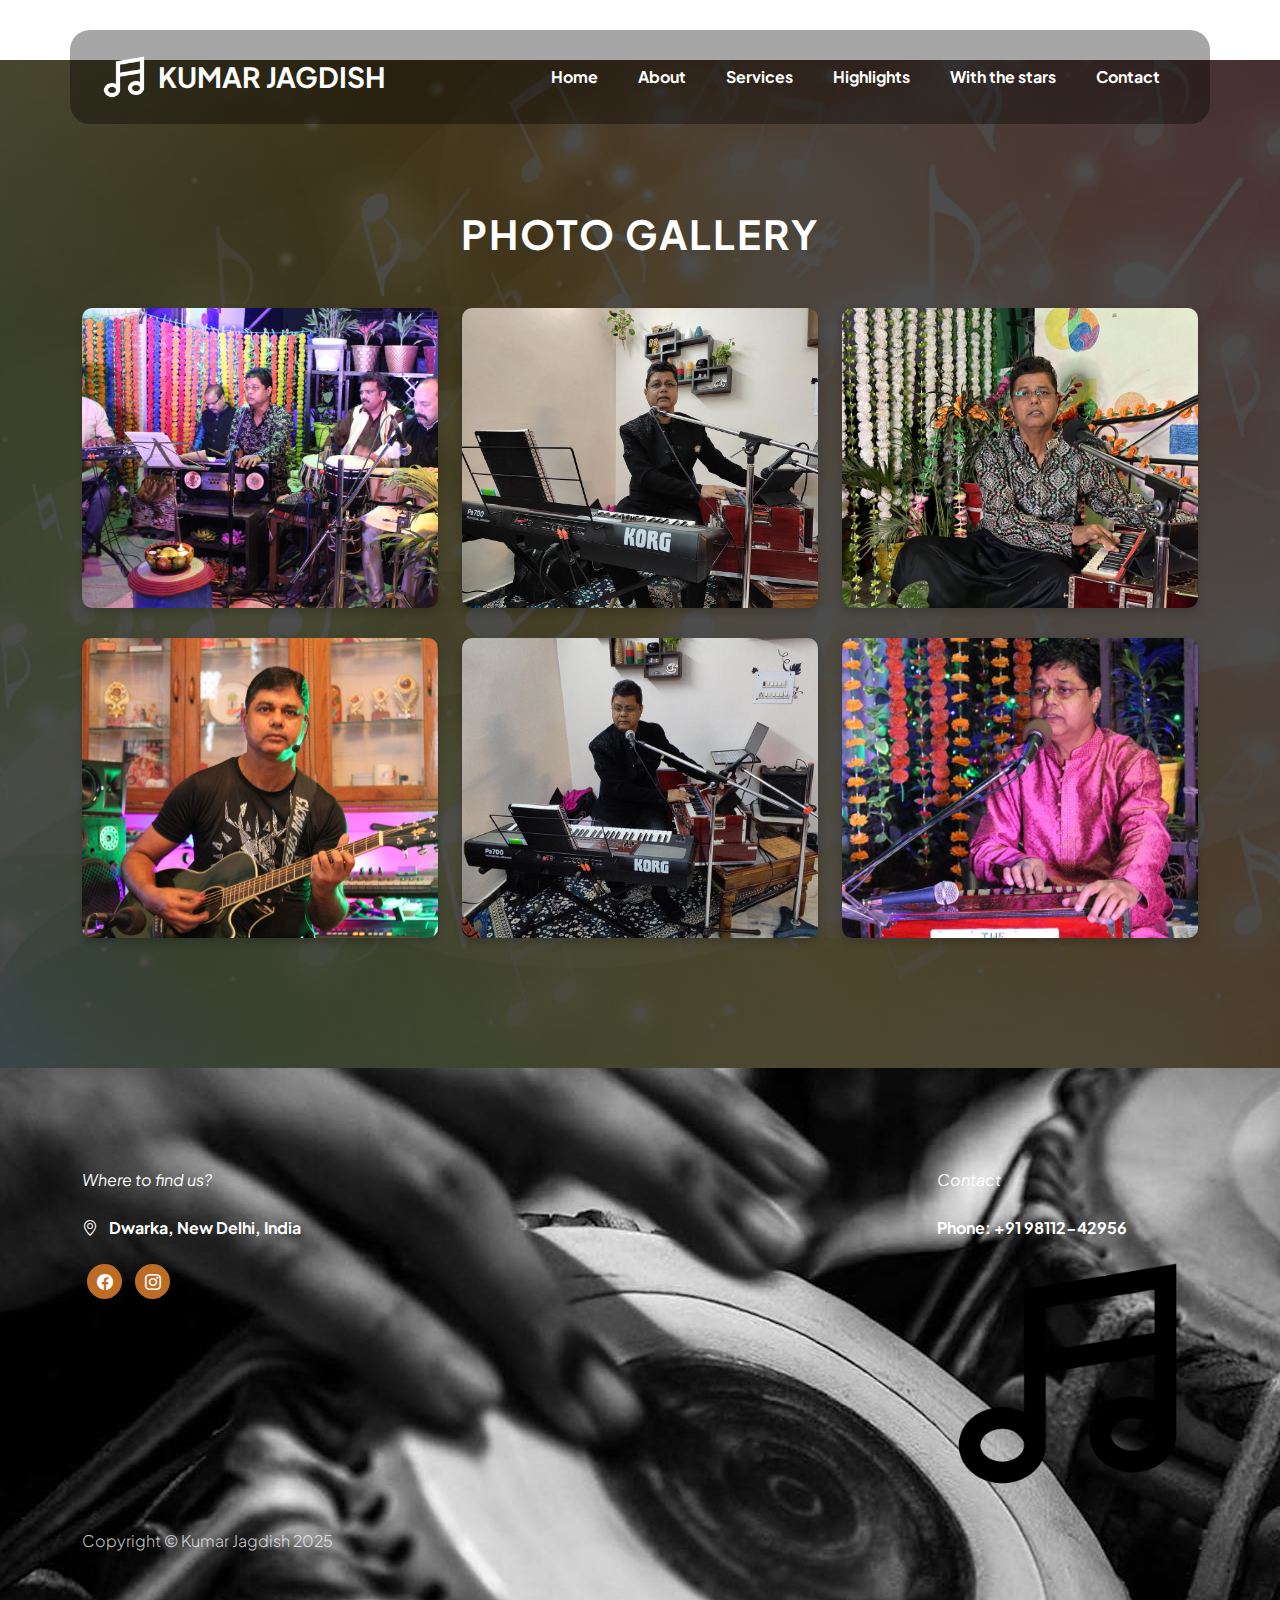
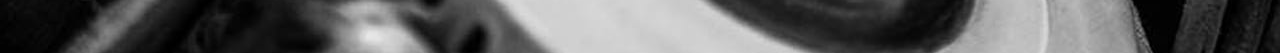
<file: gallery.html>
<!doctype html>
<html lang="en">
    <head>
        <meta charset="utf-8">
        <meta name="viewport" content="width=device-width, initial-scale=1">
        <title>Gallery - Kumar Jagdish</title>

        <!-- CSS FILES -->                
        <link rel="preconnect" href="https://fonts.googleapis.com">
        <link rel="preconnect" href="https://fonts.gstatic.com" crossorigin>
        <link href="https://fonts.googleapis.com/css2?family=Plus+Jakarta+Sans:ital,wght@0,200;0,400;0,600;0,700;1,200;1,700&display=swap" rel="stylesheet">
        <link href="css/bootstrap.min.css" rel="stylesheet">
        <link href="css/bootstrap-icons.css" rel="stylesheet">
        <link href="css/page-style.css" rel="stylesheet">
        <link href="css/gallery.css" rel="stylesheet">
    </head>
    
    <body>
        <nav class="navbar navbar-expand-lg">                
            <div class="container">
                <a class="navbar-brand d-flex align-items-center" href="index.html">
                    <img src="images/icon.png" class="navbar-brand-image img-fluid" alt="Kumar Jagdish">
                    KUMAR JAGDISH
                </a>

                <button class="navbar-toggler" type="button" data-bs-toggle="collapse" data-bs-target="#navbarNav" aria-controls="navbarNav" aria-expanded="false" aria-label="Toggle navigation">
                    <span class="navbar-toggler-icon"></span>
                </button>

                <div class="collapse navbar-collapse" id="navbarNav">
                    <ul class="navbar-nav ms-lg-auto">
                        <li class="nav-item">
                            <a class="nav-link" href="index.html">Home</a>
                        </li>
                        <li class="nav-item">
                            <a class="nav-link" href="index.html#section_2">About</a>
                        </li>
                        <li class="nav-item">
                            <a class="nav-link" href="index.html#section_3">Services</a>
                        </li>
                        <li class="nav-item">
                            <a class="nav-link" href="index.html#section_4">Highlights</a>
                        </li>
                        <li class="nav-item">
                            <a class="nav-link" href="index.html#section_5">With the stars</a>
                        </li>
                        <li class="nav-item">
                            <a class="nav-link" href="index.html#footer">Contact</a>
                        </li>
                    </ul>
                </div>
            </div>
        </nav>

        <section class="gallery-section">
            <div class="container">
                <h2 class="section-title">Photo Gallery</h2>
                <div class="row">
                    <div class="col-lg-4 col-md-6">
                        <div class="gallery-item">
                            <img src="images/gallery1.jpg" alt="Performance">
                            <div class="gallery-overlay">
                                <h5>Live Performance</h5>
                                <p>Capturing the magic of music</p>
                            </div>
                        </div>
                    </div>
                    <div class="col-lg-4 col-md-6">
                        <div class="gallery-item">
                            <img src="images/gallery2.jpg" alt="Stage">
                            <div class="gallery-overlay">
                                <h5>On Stage</h5>
                                <p>Creating musical memories</p>
                            </div>
                        </div>
                    </div>
                    <div class="col-lg-4 col-md-6">
                        <div class="gallery-item">
                            <img src="images/gallery3.jpg" alt="Audience">
                            <div class="gallery-overlay">
                                <h5>With Audience</h5>
                                <p>Connecting through music</p>
                            </div>
                        </div>
                    </div>
                    <div class="col-lg-4 col-md-6">
                        <div class="gallery-item">
                            <img src="images/gallery4.jpg" alt="Instruments">
                            <div class="gallery-overlay">
                                <h5>Musical Instruments</h5>
                                <p>Tools of the trade</p>
                            </div>
                        </div>
                    </div>
                    <div class="col-lg-4 col-md-6">
                        <div class="gallery-item">
                            <img src="images/gallery5.jpg" alt="Performance">
                            <div class="gallery-overlay">
                                <h5>Live Show</h5>
                                <p>Bringing music to life</p>
                            </div>
                        </div>
                    </div>
                    <div class="col-lg-4 col-md-6">
                        <div class="gallery-item">
                            <img src="images/gallery6.jpg" alt="Stage">
                            <div class="gallery-overlay">
                                <h5>Stage Presence</h5>
                                <p>Commanding the stage</p>
                            </div>
                        </div>
                    </div>
                </div>
            </div>
        </section>

        <footer class="site-footer" id="footer">
            <div class="container">
                <div class="row">
                    <div class="col-lg-4 col-12 me-auto">
                        <em class="text-white d-block mb-4">Where to find us?</em>

                        <strong class="text-white">
                            <i class="bi-geo-alt me-2"></i>
                            Dwarka, New Delhi, India
                        </strong>

                        <ul class="social-icon mt-4">
                            <li class="social-icon-item">
                                <a href="https://www.facebook.com/groups/552015042116023/user/61556655150865" class="social-icon-link bi-facebook">
                                </a>
                            </li>

                            <li class="social-icon-item">
                                <a href="https://www.instagram.com/kumar.jagdish_live/" class="social-icon-link bi-instagram">
                                </a>
                            </li>
                        </ul>
                    </div>

                    <div class="col-lg-3 col-12 mt-4 mb-3 mt-lg-0 mb-lg-0">
                        <em class="text-white d-block mb-4">Contact</em>

                        <p class="d-flex mb-1">
                            <strong class="me-2">Phone: +91 98112-42956</strong>
                        </p>

                        <img src="images/icon.png" class="img-fluid" alt="Kumar Jagdish">
                    </div>

                    <div class="col-lg-8 col-12 mt-4">
                        <p class="copyright-text mb-0">Copyright © Kumar Jagdish 2025</p>
                    </div>
                </div>
            </div>
        </footer>

        <!-- JAVASCRIPT FILES -->
        <script src="js/jquery.min.js"></script>
        <script src="js/bootstrap.min.js"></script>
        <script src="js/jquery.sticky.js"></script>
        <script src="js/custom.js"></script>
    </body>
</html>
</file>
<file: css/page-style.css>
/*---------------------------------------
  CUSTOM PROPERTIES ( VARIABLES )             
-----------------------------------------*/
:root {
  --white-color:                  #ffffff;
  --primary-color:                #BC6C25;
  --secondary-color:              #DDA15E;
  --section-bg-color:             #b78752;
  --custom-btn-bg-color:          #BC6C25;
  --custom-btn-bg-hover-color:    #DDA15E;
  --dark-color:                   #000000;
  --p-color:                      #717275;
  --border-color:                 #7fffd4;
  --link-hover-color:             #E76F51;

  --body-font-family:             'Plus Jakarta Sans', sans-serif;

  --h1-font-size:                 68px;
  --h2-font-size:                 46px;
  --h3-font-size:                 32px;
  --h4-font-size:                 28px;
  --h5-font-size:                 24px;
  --h6-font-size:                 22px;
  --p-font-size:                  20px;
  --btn-font-size:                16px;
  --form-btn-font-size:           18px;
  --menu-font-size:               16px;

  --border-radius-large:          100px;
  --border-radius-medium:         20px;
  --border-radius-small:          10px;

  --font-weight-thin:             200;
  --font-weight-light:            300;
  --font-weight-normal:           400;
  --font-weight-bold:             700;
}

body {
  background-color: var(--white-color);
  font-family: var(--body-font-family); 
}


/*---------------------------------------
  TYPOGRAPHY               
-----------------------------------------*/

h2,
h3,
h4,
h5,
h6 {
  color: var(--dark-color);
}

h1,
h2,
h3,
h4,
h5,
h6 {
  font-weight: var(--font-weight-bold);
}

h1 {
  font-size: var(--h1-font-size);
}

h2 {
  font-size: var(--h2-font-size);
}

h3 {
  font-size: var(--h3-font-size);
}

h4 {
  font-size: var(--h4-font-size);
}

h5 {
  font-size: var(--h5-font-size);
}

h6 {
  font-size: var(--h6-font-size);
}

p {
  color: var(--p-color);
  font-size: var(--p-font-size);
  font-weight: var(--font-weight-light);
}

ul li {
  color: var(--p-color);
  font-size: var(--p-font-size);
  font-weight: var(--font-weight-light);
}

a, 
button {
  touch-action: manipulation;
  transition: all 0.3s;
}

a {
  display: inline-block;
  color: var(--primary-color);
  text-decoration: none;
}

a:hover {
  color: var(--link-hover-color);
}

b,
strong {
  font-weight: var(--font-weight-bold);
}


/*---------------------------------------
  SECTION               
-----------------------------------------*/
.section-padding {
  padding-top: 100px;
  padding-bottom: 100px;
}

.section-bg {
  background-color: var(--section-bg-color);
}

.section-overlay {
  background-color: var(--dark-color);
  position: absolute;
  z-index: 9;
  top: 0;
  left: 0;
  pointer-events: none;
  width: 100%;
  height: 100%;
  opacity: 0.65;
}

.section-overlay + .container {
  position: relative;
  z-index: 22;
}

.back-top-icon {
  font-size: var(--h2-font-size);
}


/*---------------------------------------
  TIMELINE               
-----------------------------------------*/
.timeline {
  position: relative;
  max-width: 1200px;
  margin: 0 auto;
}

.timeline::after {
  content: '';
  position: absolute;
  width: 5px;
  background-color: var(--white-color);
  top: 0;
  bottom: 0;
  left: 50%;
  margin-left: -3px;
}

.timeline-container {
  padding: 10px 40px;
  padding-top: 0;
  position: relative;
  background-color: inherit;
  width: 50%;
}

.timeline-container::after {
  content: '';
  position: absolute;
  width: 25px;
  height: 25px;
  right: -12px;
  background-color: var(--white-color);
  border: 5px solid #7c5c52;
  top: 15px;
  border-radius: 50%;
  z-index: 1;
}

.timeline-container-left {
  left: 0;
}

.timeline-container-right {
  left: 50%;
}

.timeline-container-left::before {
  content: " ";
  height: 0;
  position: absolute;
  top: 9px;
  width: 0;
  z-index: 1;
  right: 25px;
  border: medium solid white;
  border-width: 20px 0 20px 20px;
  border-color: transparent transparent transparent white;
}

.ccc{
  width: 100%; margin: 10% auto;
  text-align: center;
  border: medium solid white;
  background-color: rgba(0, 0, 0, 0.8);
  padding: 25px;
  border-radius: var(--border-radius-medium);
}

.ctext{
  padding: 20px;
  text-decoration-color: #7fffd4;
}

.timeline-container-right::before {
  content: " ";
  height: 0;
  position: absolute;
  top: 9px;
  width: 0;
  z-index: 1;
  left: 25px;
  border: medium solid white;
  border-width: 20px 20px 20px 0;
  border-color: transparent white transparent transparent;
}

.timeline-container-right::after {
  left: -13px;
}

.timeline-content {
  padding: 5px;
  background-color: var(--white-color);
  position: relative;
  border-radius: var(--border-radius-medium);
}

@media screen and (max-width: 991px) {
  .timeline::after {
    left: 31px;
  }

  .timeline-container {
    width: 100%;
    padding-left: 70px;
    padding-right: 25px;
  }

  .timeline-container::before {
    left: 58px;
    border: medium solid white;
    border-width: 20px 20px 20px 0;
    border-color: transparent white transparent transparent;
  }

  .timeline-container-left::after, .timeline-container-right::after {
    left: 6px;
  }

  .timeline-container-right {
    left: 0%;
  }
}


/*---------------------------------------
  CUSTOM BUTTON               
-----------------------------------------*/
.custom-btn {
  background: var(--custom-btn-bg-color);
  border: 2px solid transparent;
  border-radius: var(--border-radius-large);
  color: var(--white-color);
  font-size: var(--btn-font-size);
  font-weight: var(--font-weight-bold);
  line-height: normal;
  transition: all 0.3s;
  padding: 12px 28px;
}

.custom-btn:hover {
  background: var(--custom-btn-bg-hover-color);
  color: var(--white-color);
}

.custom-border-btn {
  background: transparent;
  border: 2px solid var(--white-color);
  color: var(--white-color);
}

.custom-border-btn:hover {
  background: var(--white-color);
  color: var(--secondary-color);
}

.custom-btn-bg-white {
  border-color: var(--white-color);
  color: var(--white-color);
}

.custom-btn-italic {
  font-style: italic;
}


/*---------------------------------------
  NAVIGATION BAR & OFFCANVAS              
-----------------------------------------*/
.sticky-wrapper {
  position: absolute;
  z-index: 999999;
  top: 0;
  right: 0;
  left: 0;
}

.sticky-wrapper.is-sticky .container {
  background: rgba(0, 0, 0, 0.65);
  border-radius: var(--border-radius-medium);
  padding: 15px 30px;
}

.navbar {
  background: transparent;
  z-index: 999999;
  padding-top: 30px;
  padding-bottom: 30px;
}

.navbar .container {
  background: rgba(0, 0, 0, 0.35);
  border-radius: var(--border-radius-medium);
  padding: 15px 30px;
}

.navbar-brand,
.navbar-brand:hover {
  font-size: var(--h4-font-size);
  font-weight: var(--font-weight-bold);
  display: block;
  color: var(--white-color);
}

.navbar .navbar-brand-image {
  filter: brightness(0) invert(1);
}

.navbar-brand-image {
  width: 48px;
  height: auto;
  margin-right: 10px;
}

.navbar .custom-btn {
  padding: 10px 20px;
}

.navbar-expand-lg .navbar-nav .nav-link {
  border-radius: var(--border-radius-large);
  margin: 10px;
  padding: 10px;
}

.navbar-nav .nav-link {
  display: inline-block;
  color: var(--white-color);
  font-size: var(--menu-font-size);
  font-weight: var(--font-weight-bold);
  padding-top: 15px;
  padding-bottom: 15px;
}

.navbar-nav .nav-link.active, 
.navbar-nav .nav-link:hover {
  color: var(--secondary-color);
}

.navbar .dropdown-menu {
  background: var(--white-color);
  box-shadow: 0 1rem 3rem rgba(0,0,0,.175);
  border: 0;
  display: inherit;
  opacity: 0;
  min-width: 9rem;
  margin-top: 20px;
  padding: 13px 0 10px 0;
  transition: all 0.3s;
  pointer-events: none;
}

.navbar .dropdown-menu::before {
  content: "";
  width: 0;
  height: 0;
  border-left: 20px solid transparent;
  border-right: 20px solid transparent;
  border-bottom: 15px solid var(--white-color);
  position: absolute;
  top: -10px;
  left: 10px;
}

.navbar .dropdown-item {
  display: inline-block;
  color: var(--p-color);
  font-size: var(--menu-font-size);
  font-weight: var(--font-weight-medium);
  position: relative;
}

.navbar .dropdown-item.active, 
.navbar .dropdown-item:active,
.navbar .dropdown-item:focus, 
.navbar .dropdown-item:hover {
  background: transparent;
  color: var(--link-hover-color);
}

.navbar .dropdown-toggle::after {
  content: "\f282";
  display: inline-block;
  font-family: bootstrap-icons !important;
  font-size: var(--menu-font-size);
  font-style: normal;
  font-weight: normal !important;
  font-variant: normal;
  text-transform: none;
  line-height: 1;
  vertical-align: -.125em;
  -webkit-font-smoothing: antialiased;
  -moz-osx-font-smoothing: grayscale;
  position: relative;
  left: 2px;
  border: 0;
}

@media screen and (min-width: 992px) {
  .navbar .dropdown:hover .dropdown-menu {
    opacity: 1;
    margin-top: 0;
    pointer-events: auto;
  }
}

.navbar-toggler {
  border: 0;
  padding: 0;
  cursor: pointer;
  margin: 0;
  width: 30px;
  height: 35px;
  outline: none;
}

.navbar-toggler:focus {
  outline: none;
  box-shadow: none;
}

.navbar-toggler[aria-expanded="true"] .navbar-toggler-icon {
  background: transparent;
}

.navbar-toggler[aria-expanded="true"] .navbar-toggler-icon:before,
.navbar-toggler[aria-expanded="true"] .navbar-toggler-icon:after {
  transition: top 300ms 50ms ease, -webkit-transform 300ms 350ms ease;
  transition: top 300ms 50ms ease, transform 300ms 350ms ease;
  transition: top 300ms 50ms ease, transform 300ms 350ms ease, -webkit-transform 300ms 350ms ease;
  top: 0;
}

.navbar-toggler[aria-expanded="true"] .navbar-toggler-icon:before {
  transform: rotate(45deg);
}

.navbar-toggler[aria-expanded="true"] .navbar-toggler-icon:after {
  transform: rotate(-45deg);
}

.navbar-toggler .navbar-toggler-icon {
  background: var(--white-color);
  transition: background 10ms 300ms ease;
  display: block;
  width: 30px;
  height: 2px;
  position: relative;
}

.navbar-toggler .navbar-toggler-icon:before,
.navbar-toggler .navbar-toggler-icon:after {
  transition: top 300ms 350ms ease, -webkit-transform 300ms 50ms ease;
  transition: top 300ms 350ms ease, transform 300ms 50ms ease;
  transition: top 300ms 350ms ease, transform 300ms 50ms ease, -webkit-transform 300ms 50ms ease;
  position: absolute;
  right: 0;
  left: 0;
  background: var(--white-color);
  width: 30px;
  height: 2px;
  content: '';
}

.navbar-toggler .navbar-toggler-icon::before {
  top: -8px;
}

.navbar-toggler .navbar-toggler-icon::after {
  top: 8px;
}


/*---------------------------------------
  HERO        
-----------------------------------------*/
.hero-section {
  background-color: var(--dark-color);
  position: relative;
  overflow: hidden;
  min-height: 620px;
  text-align: center;
}

.hero-section::after {
  background-color: rgba(0, 0, 0, 0.65);
  border-radius: var(--border-radius-medium);
  content: "";
  position: absolute;
  top: 55%;
  left: 50%;
  transform: translate(-55%, -50%) rotate(45deg);
  width: 250px;
  height: 350px;
  pointer-events: none;
}

@media screen and (min-width: 991px) {
  .hero-section {
    height: 100vh;
  }
}

.hero-section h1 {
  color: var(--white-color);
}

.small-text {
  color: var(--secondary-color);
}

.hero-section .custom-border-btn {
  border-color: transparent;
}

.hero-section .container {
  position: relative;
  z-index: 9;
}

.hero-slides {
  width: 100%;
  height: 100%;
  position: absolute !important;
}

.opening-hours-list {
  margin: 0;
  padding: 0;
}

.opening-hours-list li {
  color: rgba(255, 255, 255, 0.75);
  font-size: var(--btn-font-size);
  font-weight: var(--font-weight-normal);
  margin-bottom: 10px;
}

.opening-hours-list li .underline {
  background-color: rgba(255, 255, 255, 0.75);
  width: 35%;
  height: 1px;
  margin: auto 15px 0 15px;
}


/*---------------------------------------
  ABOUT              
-----------------------------------------*/
.about-section {
  background-color: var(--secondary-color);
  position: relative;
}

.about-section .ratio {
  border-radius: var(--border-radius-medium);
}

.custom-video {
  border-radius: var(--border-radius-medium);
  width: 100%;
  height: 100%;
  object-fit: cover;
}

.about-image-wrap {
  border-radius: var(--border-radius-medium);
  position: relative;
  overflow: hidden;
}

.about-video-info {
  background-image: linear-gradient(to bottom, rgba(0, 0, 0, 0.35), rgba(188, 108, 37, 1));
  border-radius: var(--border-radius-medium);
  bottom: 0;
  height: auto;
  padding: 40px;
}

.about-video-info h4 {
  color: var(--white-color);
}

.about-section h6 {
  color: var(--secondary-color);
}

.team-block-wrap {
  background-color: var(--secondary-color);
  border-radius: var(--border-radius-medium);
  position: relative;
  overflow: hidden;
  max-height: 450px;
  cursor: pointer;
}

.team-block-wrap:hover .team-block-image {
  transform: scale(1.2);
}

.team-block-image-wrap {
  width: 100%;
}

.team-block-image {
  display: block;
  object-fit: cover;
  width: 100%;
  height: 100%;
  transition: all 0.3s;
}

.team-block-info {
  background-image: linear-gradient(to bottom, rgba(0, 0, 0, 0.35), rgba(188, 108, 37, 1));
  position: absolute;
  z-index: 2;
  top: 0;
  right: 0;
  bottom: 0;
  left: 0;
  padding: 30px;
}

.team-block-info .badge {
  margin: auto;
  top: 2px;
  bottom: 0;
}


/*---------------------------------------
  OUR MENU              
-----------------------------------------*/
.menu-section {
  background-image: url('../images/pic4.jpg');
  background-repeat: no-repeat;
  background-size: cover;
}

.menu-block-wrap {
  background: rgba(0, 0, 0, 0.65);
  border-radius: var(--border-radius-medium);
  padding: 45px;
}

.menu-block .border-top {
  border-top-color: rgba(255, 255, 255, 0.35) !important;
}

.menu-block h6 {
  color: var(--white-color);
}

.menu-block small {
  color: rgba(255, 255, 255, 0.35);
}

.menu-block strong {
  color: var(--secondary-color);
}

.menu-block-image {
  border-radius: 100%;
  width: 350px;
  height: 350px;
  object-fit: cover;
  display: block;
  margin: auto;
  cursor: pointer;
}

.badge {
  background-color: var(--primary-color);
  font-size: 12px;
  position: relative;
  bottom: 4px;
  padding-bottom: 6px;
}

.badge::before {
  content: "";
  position: absolute;
  top: 0;
  bottom: 0;
  left: -5px;
  border-top: 10px solid transparent;
  border-bottom: 10px solid transparent;
  border-right: 10px solid var(--primary-color);
}


/*---------------------------------------
  REVIEWS              
-----------------------------------------*/
.reviews-section {
  
  background: linear-gradient(to bottom right, #742c2e, #e0e0e0);
}

.reviews-block {
  background-color: var(--section-bg-color);
  border-radius: var(--border-radius-medium);
  position: relative;
  overflow: hidden;
}

.reviews-block .border-top {
  border-top-color: rgba(255, 255, 255, 0.35) !important;
}

.reviews-block-image-wrap {
  background-image: url('../images/mid-section-waitress-wiping-espresso-machine-with-napkin-cafa-c.jpg');
  background-repeat: no-repeat;
  background-size: cover;
  background-position: center;
  padding: 30px;
}

.reviews-block-image {
  border-radius: var(--border-radius-large);
  width: 65px;
  height: 65px;
  object-fit: cover;
  margin-right: 10px;
}

.reviews-block-info {
  padding: 20px 30px;
}

.reviews-block-info p {
  font-size: var(--btn-font-size);
  font-style: italic;
  color: rgba(255, 255, 255, 0.75);
}

.reviews-group i {
  color: var(--white-color);
}


/*---------------------------------------
  BOOKING SECTION              
-----------------------------------------*/
.booking-section {
  /* background-image: url('../images/young-female-barista-wear-face-mask-serving-take-away-hot-coffee-paper-cup-consumer-cafe.jpg'); */
  background-repeat: no-repeat;
  background-position: center;
  background-size: cover;
  position: relative;
}

.booking-form-wrap {
  background-color: rgba(0, 0, 0, 0.65);
  border-radius: var(--border-radius-medium);
  position: relative;
  overflow: hidden;
  margin-top: 100px;
}

.booking-form {
  padding: 55px 65px;
}

.booking-form-image-wrap {
  position: relative;
  height: 100%;
}

.booking-form-image {
  width: 100%;
  height: 100%;
  object-fit: cover;
}

.booking-form-text span {
  color: var(--white-color);
  font-size: var(--btn-font-size);
}

.reservation-page .custom-border-btn {
  border-color: var(--secondary-color);
  color: var(--secondary-color);
}

.reservation-page .custom-border-btn:hover {
  border-color: transparent;
}


/*---------------------------------------
  CONTACT               
-----------------------------------------*/
.contact-section {
  background-image: linear-gradient(to bottom, rgba(0, 0, 0, 0.45), rgba(188, 108, 37, 1)), url('../images/tabla.jpg');
  background-repeat: no-repeat;
  background-position: center;
  background-size: cover;
}

.google-map {
  border-radius: var(--border-radius-medium);
  filter: grayscale(100);
}

.contact-block-wrap {
  background: var(--primary-color);
  border-radius: var(--border-radius-medium);
  padding: 0;
  min-height: 200px;
}

.contact-block {
  background: var(--secondary-color);
  border-radius: var(--border-radius-medium);
  transform: rotate(8deg);
  height: 100%;
  padding: 20px 40px;
}

.contact-block h6 {
  transform: rotate(-8deg);
}

.contact-block .custom-icon {
  background: var(--primary-color);
  border-radius: var(--border-radius-large);
  display: block;
  width: 50px;
  height: 50px;
  line-height: 50px;
  text-align: center;
  position: relative;
}

.contact-block strong {
  display: block;
  color: var(--white-color);
  text-transform: uppercase;
  margin-top: 20px;
  margin-bottom: 10px;
}


/*---------------------------------------
  CUSTOM FORM               
-----------------------------------------*/
.custom-form .form-control {
  color: var(--p-color);
  border-radius: var(--border-radius-small);
  margin-bottom: 30px;
  padding-top: 13px;
  padding-bottom: 13px;
  box-shadow: none;
  outline: none;
  transition: all 0.3s;
}

.custom-form .form-control:hover,
.custom-form .form-control:focus {
  background: var(--primary-color);
  border-color: transparent;
}

.custom-form .form-label {
  color: var(--white-color);
  font-style: italic;
  margin-bottom: 15px;
}

.custom-form button[type="submit"] {
  background: var(--custom-btn-bg-color);
  border: none;
  border-radius: var(--border-radius-large);
  color: var(--white-color);
  font-size: var(--form-btn-font-size);
  font-weight: var(--font-weight-bold);
  transition: all 0.3s;
  margin-bottom: 0;
}

.custom-form button[type="submit"]:hover,
.custom-form button[type="submit"]:focus {
  background: var(--white-color);
  border-color: transparent;
  color: var(--primary-color);
}

.contact-form .form-control,
.booking-form .form-control {
  background-color: transparent;
  border-color: rgba(255, 255, 255, 0.25);
}

.booking-form .form-control {
  color: var(--white-color);
}

.custom-form input::-webkit-input-placeholder,
.custom-form textarea::-webkit-input-placeholder {
   color: var(--white-color);
}

.booking-form input:-moz-placeholder,
.booking-form textarea:-moz-placeholder {
  color: var(--white-color);
}


/*---------------------------------------
  SITE FOOTER              
-----------------------------------------*/
.site-footer {
  background-image: url('../images/tabla.jpg');
  padding-top: 100px;
  padding-bottom: 100px;
}

.site-footer strong {
  color: var(--white-color);
}

.site-footer p,
.site-footer-link {
  color: rgba(255, 255, 255, 0.75);
  font-size: var(--btn-font-size);
}

.site-footer-link {
  color: rgba(255, 255, 255, 0.75);
  font-size: var(--btn-font-size);
  transition: all 0.3s;
}

.site-footer-link:hover {
  color: rgba(255, 255, 255, 0.75);
  text-decoration: underline;
}

.copyright-text {
  color: rgba(255, 255, 255, 0.75);
  font-size: var(--menu-font-size);
}

.copyright-text a {
	color: rgba(255, 200, 160, 0.75);
}


/*---------------------------------------
  SOCIAL ICON               
-----------------------------------------*/
.social-icon {
  margin: 0;
  padding: 0;
}

.social-icon-item {
  list-style: none;
  display: inline-block;
  vertical-align: top;
}

.social-icon-link {
  background: var(--primary-color);
  border-radius: var(--border-radius-large);
  color: var(--white-color);
  font-size: var(--menu-font-size);
  display: block;
  margin: 0 5px;
  text-align: center;
  width: 35px;
  height: 35px;
  line-height: 35px;
  transition: background 0.2s, color 0.2s;
}

.social-icon-link:hover {
  background: var(--white-color);
  color: var(--primary-color);
}

.social-icon-link span {
  display: block;
}


/*---------------------------------------
  RESPONSIVE STYLES               
-----------------------------------------*/
@media screen and (max-width: 1200px) {
  h1 {
    font-size: 62px;
  }
}

@media screen and (max-width: 991px) {
  h1 {
    font-size: 54px;
  }

  h2 {
    font-size: 36px;
  }

  h3 {
    font-size: 32px;
  }

  h4 {
    font-size: 28px;
  }

  h5 {
    font-size: 20px;
  }

  h6 {
    font-size: 18px;
  }

  .section-padding {
    padding-top: 50px;
    padding-bottom: 50px;
  }

  .hero-section {
    padding-top: 148px;
    padding-bottom: 100px;
  }

  .navbar-brand,
  .navbar-brand:hover {
    font-size: var(--h5-font-size);
  }

  .navbar-expand-lg .navbar-nav {
    padding-bottom: 20px;
  }

  .navbar-expand-lg .navbar-nav .nav-link {
    padding: 0;
    margin-bottom: 0;
  }

  .navbar .custom-btn {
    margin-bottom: 10px;
  }

  .booking-form {
    padding: 45px;
  }

  .contact-section .container {
    width: auto;
    margin-right: 10px;
    margin-left: 10px;
    padding: 35px;
  }

  .site-footer {
    padding-top: 50px;
    padding-bottom: 50px;
  }
}

@media screen and (max-width: 767px) {
  .custom-btn {
    font-size: 14px;
    padding: 12px 20px;
  }

  .menu-block-wrap,
  .reviews-block-image-wrap,
  .reviews-block-info {
    padding: 20px;
  }
}


@media screen and (max-width: 578px) {
  .navbar .container,
  .sticky-wrapper.is-sticky .container {
    margin-right: 10px;
    margin-left: 10px;
  }
}


@media screen and (max-width: 480px) {
  h1 {
    font-size: 38px;
  }

  h2 {
    font-size: 28px;
  }

  h3 {
    font-size: 26px;
  }

  h4 {
    font-size: 22px;
  }

  h5 {
    font-size: 20px;
  }

  .hero-section::after {
    width: 200px;
    height: 200px;
  }

  .booking-form {
    padding: 35px;
  }

  .opening-hours-list li {
    font-size: 12px;
  }

  .reviews-block-image-wrap {
    flex-direction: column;
  }

  .reviews-block-image {
    margin-bottom: 15px;
  }

  .timeline-container {
    padding-left: 55px;
  }

  .timeline-container::before {
    left: 44px;
    border: medium solid white;
    border-width: 15px 15px 15px 0;
    border-color: transparent white transparent transparent;
  }

  .timeline-container-left::before,
  .timeline-container-right::before {
    top: 13px;
  }
}

/*---------------------------------------
  IFRAME RESPONSIVE STYLES               
-----------------------------------------*/

.iframe-container {
  position: relative;
  width: 100%;        /* Make it responsive based on parent/container */
  padding-bottom: 56.25%;  /* 16:9 Aspect Ratio (9 / 16 = 0.5625) */
  height: 0;              /* Height is set to 0 to use padding for aspect ratio */
  overflow: hidden;       /* Ensure content is clipped to container */
}

/* Make sure the iframe is positioned absolutely to fill the container */
.iframe-container iframe {
  position: absolute;
  top: 0;
  left: 0;
  width: 100%;            /* Fill the container */
  height: 100%;           /* Fill the container */
  border: none;          
}

.celeb-section {
  background: linear-gradient(to bottom right, #742c2e, #e0e0e0);
}

.photo-grid {
  display: grid;
  grid-template-columns: repeat(auto-fit, minmax(200px, 1fr));
  gap: 15px;
  padding: 20px;
}

.photo-grid img {
  width: 100%;
  height: auto;
  border-radius: 10px;
  box-shadow: 0 4px 10px rgba(0, 0, 0, 0.1);
  object-fit: cover;
  border: 10px solid #f8f8f8;  
}

.photo-grid img:hover {
  width: 100%;
  height: auto;
  border-radius: 10px;
  box-shadow: 0 4px 10px rgba(0, 0, 0, 0.1);
  object-fit: cover;
  border: 10px solid #985252;  
}
</file>
<file: css/gallery.css>
.gallery-section {
    padding: 150px 0 100px 0;
    margin-top: 60px;
    background: linear-gradient(rgba(0, 0, 0, 0.7), rgba(0, 0, 0, 0.7)), url('../images/gallery-bg.jpg');
    background-size: cover;
    background-position: center;
}

.gallery-item {
    position: relative;
    overflow: hidden;
    margin-bottom: 30px;
    border-radius: 10px;
    box-shadow: 0 4px 8px rgba(0,0,0,0.2);
    transition: transform 0.3s ease;
}

.gallery-item:hover {
    transform: scale(1.03);
}

.gallery-item img {
    width: 100%;
    height: 300px;
    object-fit: cover;
    transition: transform 0.5s ease;
}

.gallery-item:hover img {
    transform: scale(1.1);
}

.gallery-overlay {
    position: absolute;
    bottom: 0;
    left: 0;
    right: 0;
    background: rgba(0,0,0,0.7);
    padding: 15px;
    color: white;
    opacity: 0;
    transition: opacity 0.3s ease;
}

.gallery-item:hover .gallery-overlay {
    opacity: 1;
}

.section-title {
    color: white;
    text-align: center;
    margin-bottom: 50px;
    font-size: 2.5rem;
    text-transform: uppercase;
    letter-spacing: 2px;
}
</file>
